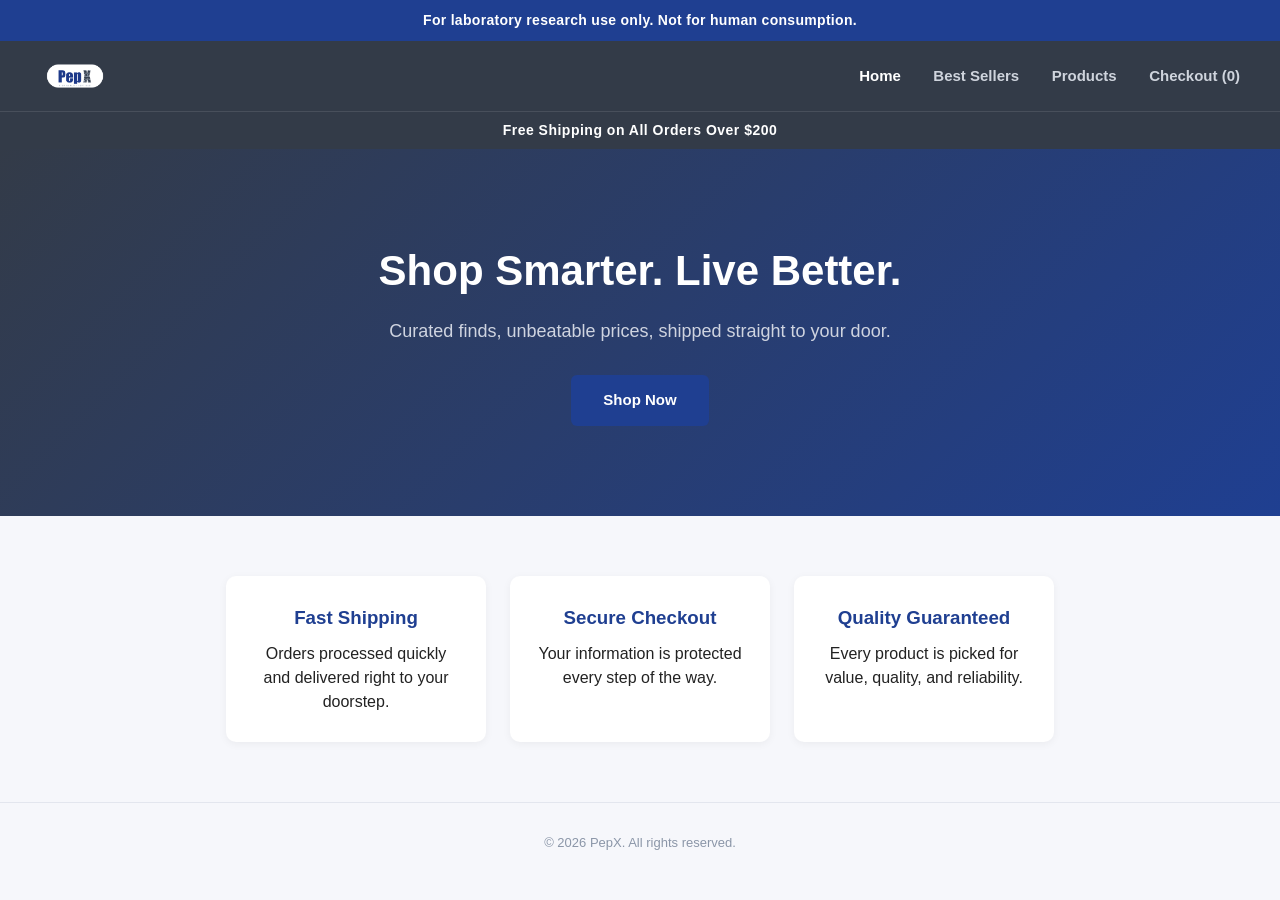
<file: index.html>
<!DOCTYPE html>
<html lang="en">
<head>
<meta charset="UTF-8">
<meta name="viewport" content="width=device-width, initial-scale=1.0">
<title>PepX | Shop Trending Products</title>
<link rel="stylesheet" href="style.css">
</head>
<body>
<div class="promo-banner">For laboratory research use only. Not for human consumption.
</div>
<header class="site-header">
<a href="index.html" class="logo"><img src="logo.png" alt="PepX - High Quality Peptides"></a>
<nav>
<a href="index.html" class="active">Home</a>
<a href="best-sellers.html">Best Sellers</a>
<a href="products.html">Products</a>
<a href="checkout.html">Checkout <span id="cart-count">(0)</span></a>
</nav>
</header>
<div class="ticker-banner"><span class="ticker-item">Free Shipping on All Orders Over $200</span></div>

<section class="hero">
<h1>Shop Smarter. Live Better.</h1>
<p>Curated finds, unbeatable prices, shipped straight to your door.</p>
<a class="btn" href="products.html">Shop Now</a>
</section>

<section class="features">
<div class="feature">
<h3>Fast Shipping</h3>
<p>Orders processed quickly and delivered right to your doorstep.</p>
</div>
<div class="feature">
<h3>Secure Checkout</h3>
<p>Your information is protected every step of the way.</p>
</div>
<div class="feature">
<h3>Quality Guaranteed</h3>
<p>Every product is picked for value, quality, and reliability.</p>
</div>
</section>

<footer>&copy; 2026 PepX. All rights reserved.</footer>

<script src="script.js"></script>
</body>
</html>
</file>
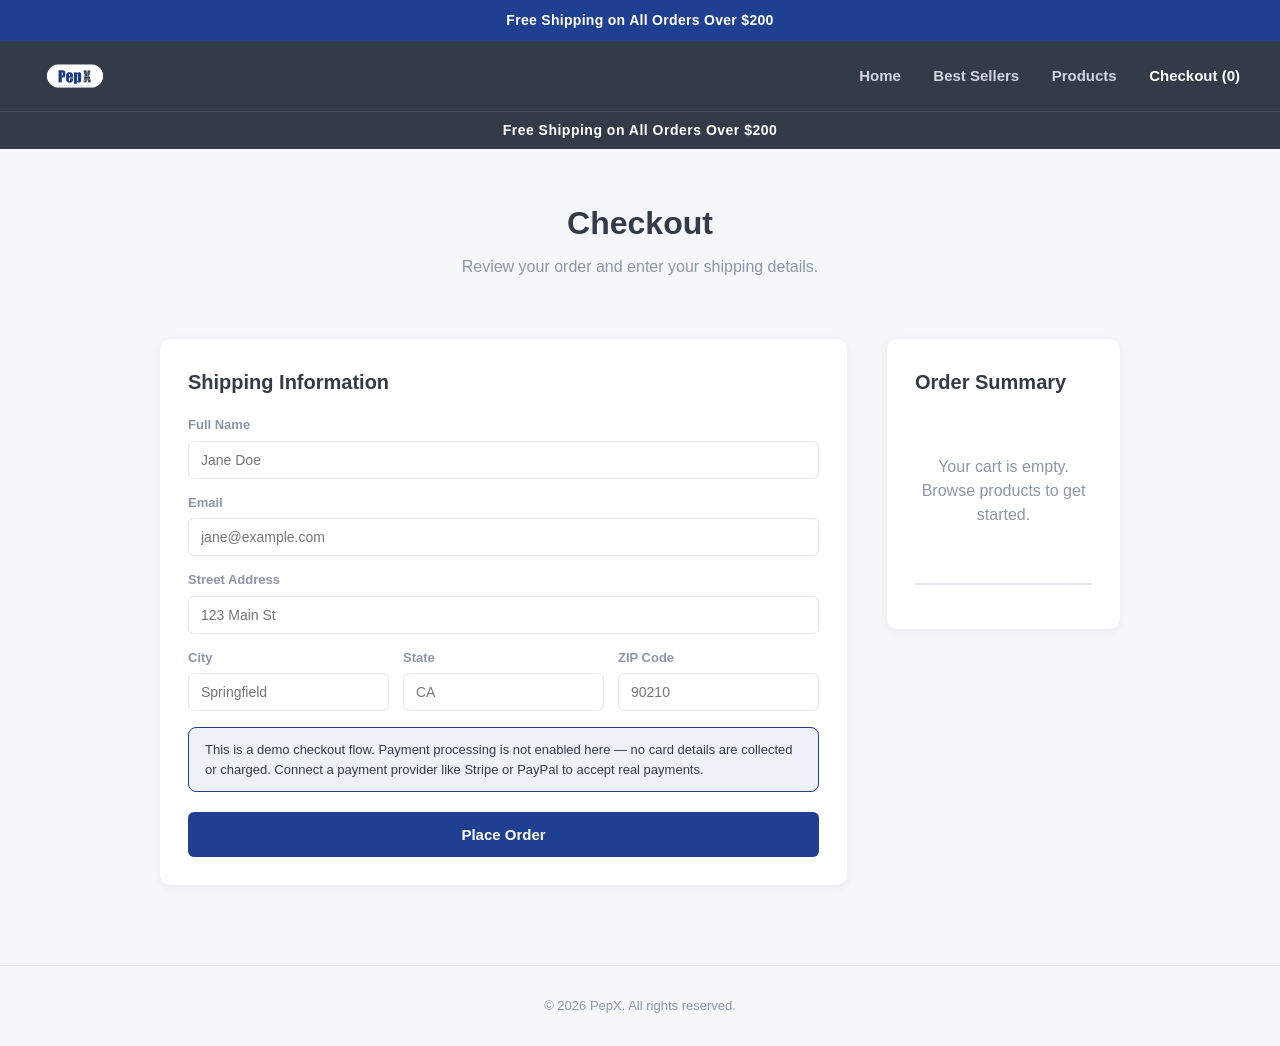
<file: checkout.html>
<!DOCTYPE html>
<html lang="en">
<head>
<meta charset="UTF-8">
<meta name="viewport" content="width=device-width, initial-scale=1.0">
<title>Checkout | PepX</title>
<link rel="stylesheet" href="style.css">
</head>
<body>
<div class="promo-banner">Free Shipping on All Orders Over $200</div>
<header class="site-header">
<a href="index.html" class="logo"><img src="logo.png" alt="PepX - High Quality Peptides"></a>
<nav>
<a href="index.html">Home</a>
<a href="best-sellers.html">Best Sellers</a>
<a href="products.html">Products</a>
<a href="checkout.html" class="active">Checkout <span id="cart-count">(0)</span></a>
</nav>
</header>
<div class="ticker-banner"><span class="ticker-item">Free Shipping on All Orders Over $200</span></div>

<div class="page-header">
<h1>Checkout</h1>
<p>Review your order and enter your shipping details.</p>
</div>

<div class="checkout-wrap">
<div id="checkout-form-wrap" class="checkout-section">
<h2>Shipping Information</h2>
<form id="checkout-form" action="https://formspree.io/f/mlgqrjao" method="POST">
<div class="form-row">
<div class="form-group">
<label for="full-name">Full Name</label>
<input type="text" id="full-name" name="Full Name" required placeholder="Jane Doe">
</div>
</div>
<div class="form-row">
<div class="form-group">
<label for="email">Email</label>
<input type="email" id="email" name="Email" required placeholder="jane@example.com">
</div>
</div>
<div class="form-row">
<div class="form-group">
<label for="address">Street Address</label>
<input type="text" id="address" name="Street Address" required placeholder="123 Main St">
</div>
</div>
<div class="form-row">
<div class="form-group">
<label for="city">City</label>
<input type="text" id="city" name="City" required placeholder="Springfield">
</div>
<div class="form-group">
<label for="state">State</label>
<input type="text" id="state" name="State" required placeholder="CA">
</div>
<div class="form-group">
<label for="zip">ZIP Code</label>
<input type="text" id="zip" name="ZIP Code" required placeholder="90210">
</div>
</div>

<input type="hidden" name="_subject" value="New PepX Order Received">
<input type="hidden" id="order-details" name="Order Details">
<input type="hidden" id="order-total" name="Order Total">

<div class="notice">
This is a demo checkout flow. Payment processing is not enabled here &mdash; no card details are collected or charged. Connect a payment provider like Stripe or PayPal to accept real payments.
</div>

<div style="margin-top: 20px;">
<button type="submit" class="btn" style="width: 100%;">Place Order</button>
</div>
</form>
</div>

<div>
<div class="checkout-section">
<h2>Order Summary</h2>
<div id="checkout-items"></div>
<div id="checkout-totals" class="cart-totals"></div>
</div>
</div>
</div>

<div id="order-confirmation" class="checkout-section" style="display:none; max-width:600px; margin: 0 auto 80px; text-align:center;">
<h2>Thank you for your order!</h2>
<p>Your order has been placed and we've been notified. This is a demo confirmation &mdash; no real payment was processed.</p>
<a class="btn" style="margin-top:20px; display:inline-block;" href="products.html">Continue Shopping</a>
</div>

<footer>&copy; 2026 PepX. All rights reserved.</footer>

<script src="script.js"></script>
</body>
</html>
</file>
<file: style.css>
:root {
--dark: #333b48;
--navy: #1f3f91;
--accent: #1f3f91;
--accent-dark: #16305f;
--slate: #4a5568;
--light-bg: #f6f7fb;
--card-bg: #ffffff;
--text-muted: #8b96a8;
--border: #e3e6ee;
}

* { box-sizing: border-box; margin: 0; padding: 0; }

body {
font-family: 'Segoe UI', Arial, sans-serif;
background: var(--light-bg);
color: #222;
line-height: 1.5;
}

a { text-decoration: none; color: inherit; }

.site-header {
display: flex;
align-items: center;
justify-content: space-between;
padding: 14px 40px;
background: var(--dark);
color: #fff;
position: sticky;
top: 0;
z-index: 100;
}

.site-header .logo {
display: flex;
align-items: center;
}

.site-header .logo img {
height: 42px;
display: block;
}

.site-header nav a {
margin-left: 28px;
font-weight: 600;
font-size: 15px;
color: #cfd4dd;
transition: color 0.2s;
}

.site-header nav a:hover,
.site-header nav a.active {
color: #ffffff;
}

.hero {
text-align: center;
padding: 90px 20px;
background: linear-gradient(135deg, var(--dark), var(--navy));
color: #fff;
}

.hero h1 {
font-size: 42px;
margin-bottom: 16px;
}

.hero p {
font-size: 18px;
color: #cfd4e0;
margin-bottom: 30px;
}

.btn {
display: inline-block;
background: var(--accent);
color: #fff;
padding: 14px 32px;
border-radius: 6px;
font-weight: 700;
border: none;
cursor: pointer;
font-size: 15px;
transition: background 0.2s;
}

.btn:hover { background: var(--accent-dark); }

.btn-secondary {
background: transparent;
border: 2px solid var(--accent);
color: var(--accent);
}

.features {
display: flex;
gap: 24px;
justify-content: center;
padding: 60px 40px;
flex-wrap: wrap;
}

.feature {
background: var(--card-bg);
padding: 28px;
border-radius: 10px;
max-width: 260px;
text-align: center;
box-shadow: 0 2px 8px rgba(0,0,0,0.05);
}

.feature h3 { margin-bottom: 10px; color: var(--accent); }

.page-header {
text-align: center;
padding: 50px 20px 20px;
}

.page-header h1 { font-size: 32px; margin-bottom: 8px; color: var(--dark); }
.page-header p { color: var(--text-muted); }

.filters {
display: flex;
gap: 12px;
justify-content: center;
padding: 0 20px 30px;
flex-wrap: wrap;
}

.filter-btn {
padding: 8px 18px;
border-radius: 20px;
border: 1px solid var(--border);
background: #fff;
cursor: pointer;
font-weight: 600;
font-size: 14px;
color: var(--dark);
}

.filter-btn.active,
.filter-btn:hover {
background: var(--accent);
color: #fff;
border-color: var(--accent);
}

.product-grid {
display: grid;
grid-template-columns: repeat(auto-fill, minmax(230px, 1fr));
gap: 26px;
padding: 10px 40px 70px;
max-width: 1200px;
margin: 0 auto;
}

.product-card {
background: var(--card-bg);
border-radius: 12px;
overflow: hidden;
box-shadow: 0 2px 10px rgba(0,0,0,0.06);
transition: transform 0.2s, box-shadow 0.2s;
position: relative;
}

.product-card:hover {
transform: translateY(-4px);
box-shadow: 0 8px 20px rgba(0,0,0,0.1);
}

.product-card img {
width: 100%;
height: 200px;
object-fit: cover;
background: #eee;
}

.badge {
position: absolute;
top: 12px;
left: 12px;
background: var(--slate);
color: #fff;
font-size: 11px;
font-weight: 700;
padding: 4px 10px;
border-radius: 20px;
text-transform: uppercase;
}

.product-info { padding: 16px; }

.product-info h3 { font-size: 16px; margin-bottom: 6px; color: var(--dark); }

.product-info .price {
font-size: 18px;
font-weight: 800;
color: var(--navy);
margin-bottom: 12px;
}

.add-cart-btn {
width: 100%;
padding: 10px;
background: var(--dark);
color: #fff;
border: none;
border-radius: 6px;
font-weight: 700;
cursor: pointer;
transition: background 0.2s;
}

.add-cart-btn:hover { background: var(--accent); }

.checkout-wrap {
max-width: 1000px;
margin: 0 auto;
padding: 40px 20px 80px;
display: grid;
grid-template-columns: 1.3fr 1fr;
gap: 40px;
}

@media (max-width: 800px) {
.checkout-wrap { grid-template-columns: 1fr; }
}

.checkout-section {
background: var(--card-bg);
border-radius: 10px;
padding: 28px;
box-shadow: 0 2px 10px rgba(0,0,0,0.06);
}

.checkout-section h2 {
margin-bottom: 18px;
font-size: 20px;
color: var(--dark);
}

.form-row {
display: flex;
gap: 14px;
margin-bottom: 14px;
}

.form-group {
flex: 1;
display: flex;
flex-direction: column;
}

.form-group label {
font-size: 13px;
font-weight: 600;
margin-bottom: 6px;
color: var(--text-muted);
}

.form-group input,
.form-group select {
padding: 10px 12px;
border-radius: 6px;
border: 1px solid var(--border);
font-size: 14px;
}

.cart-item {
display: flex;
justify-content: space-between;
align-items: center;
padding: 12px 0;
border-bottom: 1px solid var(--border);
}

.cart-item .name { font-weight: 600; color: var(--dark); }
.cart-item .qty { color: var(--text-muted); font-size: 13px; }

.cart-totals {
margin-top: 16px;
padding-top: 16px;
border-top: 2px solid var(--border);
}

.cart-totals .row {
display: flex;
justify-content: space-between;
margin-bottom: 8px;
font-size: 14px;
}

.cart-totals .total {
font-size: 18px;
font-weight: 800;
color: var(--navy);
}

.empty-msg {
text-align: center;
color: var(--text-muted);
padding: 40px 0;
}

.notice {
background: #eef1f8;
border: 1px solid var(--navy);
color: var(--dark);
padding: 12px 16px;
border-radius: 8px;
font-size: 13px;
margin-top: 16px;
}

footer {
text-align: center;
padding: 30px 20px;
color: var(--text-muted);
font-size: 13px;
border-top: 1px solid var(--border);
}

.promo-banner {
background: var(--navy);
color: #fff;
text-align: center;
padding: 10px 16px;
font-size: 14px;
font-weight: 700;
letter-spacing: 0.3px;
}

.ticker-banner {
background: var(--dark);
color: #fff;
overflow: hidden;
white-space: nowrap;
position: relative;
padding: 8px 0;
border-top: 1px solid rgba(255,255,255,0.1);
display: flex;
justify-content: center;
}

.ticker-item {
display: inline-block;
font-size: 14px;
font-weight: 700;
letter-spacing: 0.5px;
white-space: nowrap;
animation: ticker-cycle 5.5s ease-in-out infinite;
}

@keyframes ticker-cycle {
0% { transform: translateX(100vw); }
15% { transform: translateX(0); }
85% { transform: translateX(0); }
100% { transform: translateX(-100vw); }
}
</file>
